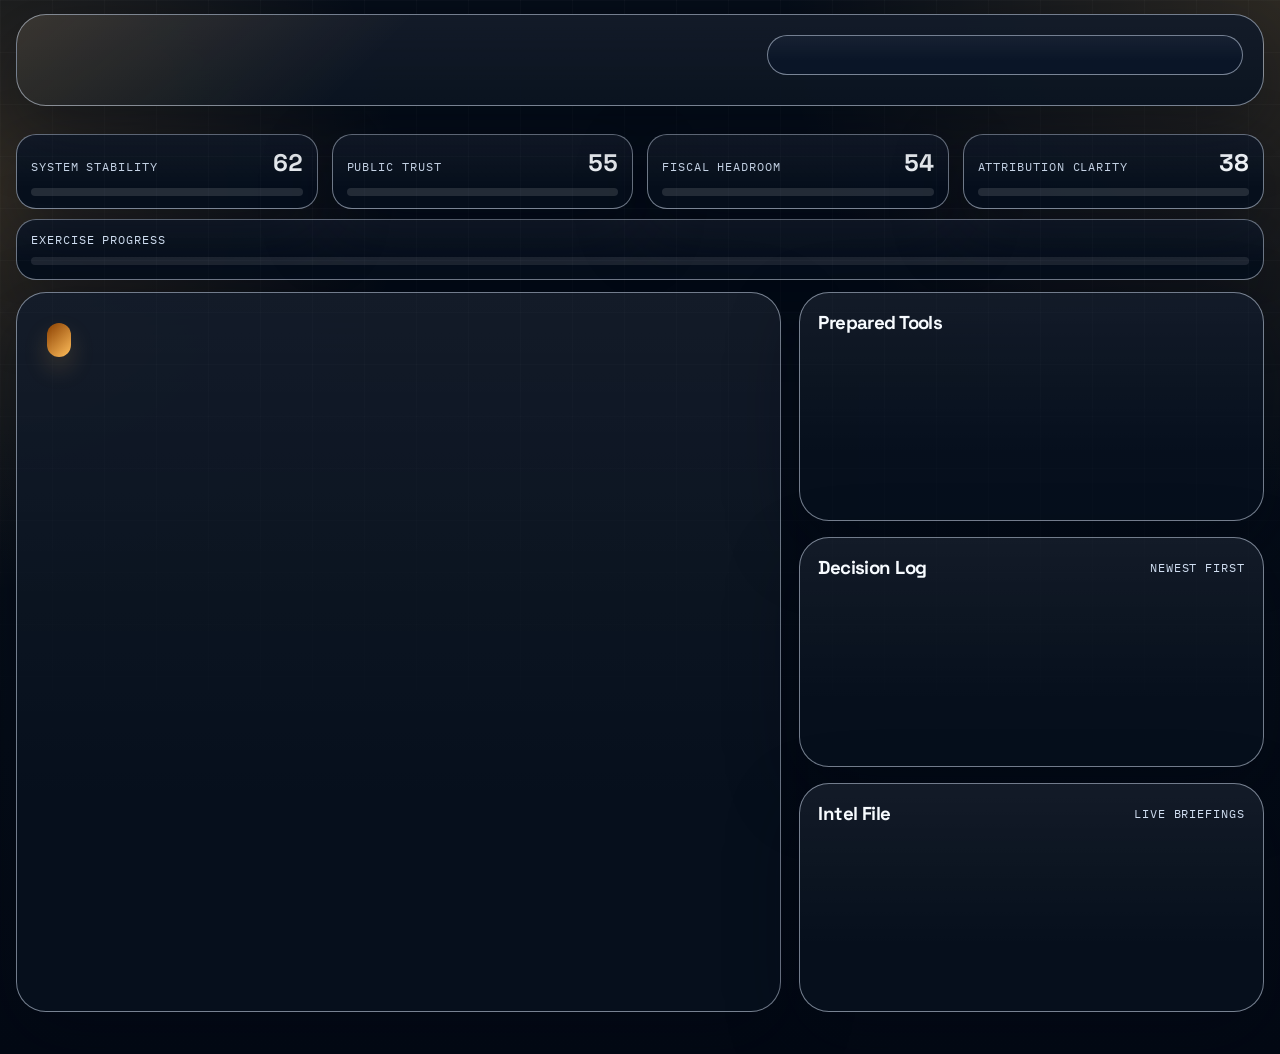
<file: index.html>
<!doctype html>
<html lang="en">
  <head>
    <meta charset="utf-8" />
    <meta name="viewport" content="width=device-width, initial-scale=1" />
    <title>Grey Zone Grid | Preparation</title>
    <link rel="preconnect" href="https://fonts.googleapis.com" />
    <link rel="preconnect" href="https://fonts.gstatic.com" crossorigin />
    <link
      href="https://fonts.googleapis.com/css2?family=IBM+Plex+Mono:wght@400;500;600&family=Space+Grotesk:wght@400;500;700&display=swap"
      rel="stylesheet"
    />
    <link rel="stylesheet" href="styles.css?v=20260312k" />
  </head>
  <body data-page="prep">
    <div class="app-shell">
      <header class="hero">
        <div class="hero-copy">
          <p class="eyebrow" id="pageEyebrow"></p>
          <h1 id="pageHeading"></h1>
          <p class="hero-dek" id="pageDek"></p>
          <div class="hero-actions" id="heroActions"></div>
        </div>

        <div class="hero-side">
          <div class="schematic-card">
            <p class="mini-label" id="pageContextLabel"></p>
            <div class="schematic-grid" aria-hidden="true">
              <span class="schematic-node node-gas"></span>
              <span class="schematic-node node-grid"></span>
              <span class="schematic-node node-wind"></span>
              <span class="schematic-node node-terminal"></span>
              <span class="schematic-line line-one"></span>
              <span class="schematic-line line-two"></span>
              <span class="schematic-line line-three"></span>
            </div>
            <ul class="scenario-list" id="pageContextList"></ul>
          </div>

          <div class="hero-stat-grid" id="pageStatGrid"></div>
        </div>
      </header>

      <nav class="phase-nav" id="phaseNav" aria-label="Game phases"></nav>

      <main class="control-room" id="game">
        <section class="metric-strip" aria-label="Current resilience scores">
          <article class="metric-card metric-stability">
            <div class="metric-head">
              <span class="metric-label">System Stability</span>
              <span class="metric-value" id="metric-stability-value">62</span>
            </div>
            <div class="metric-bar">
              <span class="metric-fill" id="metric-stability-fill"></span>
            </div>
            <p class="metric-copy" id="metric-stability-copy"></p>
          </article>

          <article class="metric-card metric-trust">
            <div class="metric-head">
              <span class="metric-label">Public Trust</span>
              <span class="metric-value" id="metric-trust-value">55</span>
            </div>
            <div class="metric-bar">
              <span class="metric-fill" id="metric-trust-fill"></span>
            </div>
            <p class="metric-copy" id="metric-trust-copy"></p>
          </article>

          <article class="metric-card metric-fiscal">
            <div class="metric-head">
              <span class="metric-label">Fiscal Headroom</span>
              <span class="metric-value" id="metric-fiscal-value">54</span>
            </div>
            <div class="metric-bar">
              <span class="metric-fill" id="metric-fiscal-fill"></span>
            </div>
            <p class="metric-copy" id="metric-fiscal-copy"></p>
          </article>

          <article class="metric-card metric-clarity">
            <div class="metric-head">
              <span class="metric-label">Attribution Clarity</span>
              <span class="metric-value" id="metric-clarity-value">38</span>
            </div>
            <div class="metric-bar">
              <span class="metric-fill" id="metric-clarity-fill"></span>
            </div>
            <p class="metric-copy" id="metric-clarity-copy"></p>
          </article>
        </section>

        <section class="progress-panel">
          <div class="progress-head">
            <p class="mini-label">Exercise Progress</p>
            <p class="progress-text" id="progressText"></p>
          </div>
          <div class="progress-track" aria-hidden="true">
            <span class="progress-fill" id="progressFill"></span>
          </div>
        </section>

        <section class="room-grid">
          <section class="stage-panel" aria-live="polite">
            <div class="stage-header">
              <span class="phase-chip" id="phaseChip"></span>
              <span class="event-counter" id="eventCounter"></span>
            </div>
            <h2 class="stage-title" id="stageTitle"></h2>
            <p class="stage-lead" id="stageLead"></p>
            <div class="signal-row" id="signalRow"></div>
            <div class="stage-body" id="stageBody"></div>
          </section>

          <aside class="sidebar">
            <section class="panel">
              <div class="panel-head">
                <h3>Prepared Tools</h3>
                <span class="panel-meta" id="toolCounter"></span>
              </div>
              <div class="tool-summary" id="toolSummary"></div>
            </section>

            <section class="panel">
              <div class="panel-head">
                <h3>Decision Log</h3>
                <span class="panel-meta">Newest first</span>
              </div>
              <div class="log-list" id="decisionLog"></div>
            </section>

            <section class="panel">
              <div class="panel-head">
                <h3>Intel File</h3>
                <span class="panel-meta">Live briefings</span>
              </div>
              <div class="source-list" id="sourceList"></div>
            </section>
          </aside>
        </section>
      </main>
    </div>

    <script src="app.js?v=20260312j"></script>
  </body>
</html>
</file>
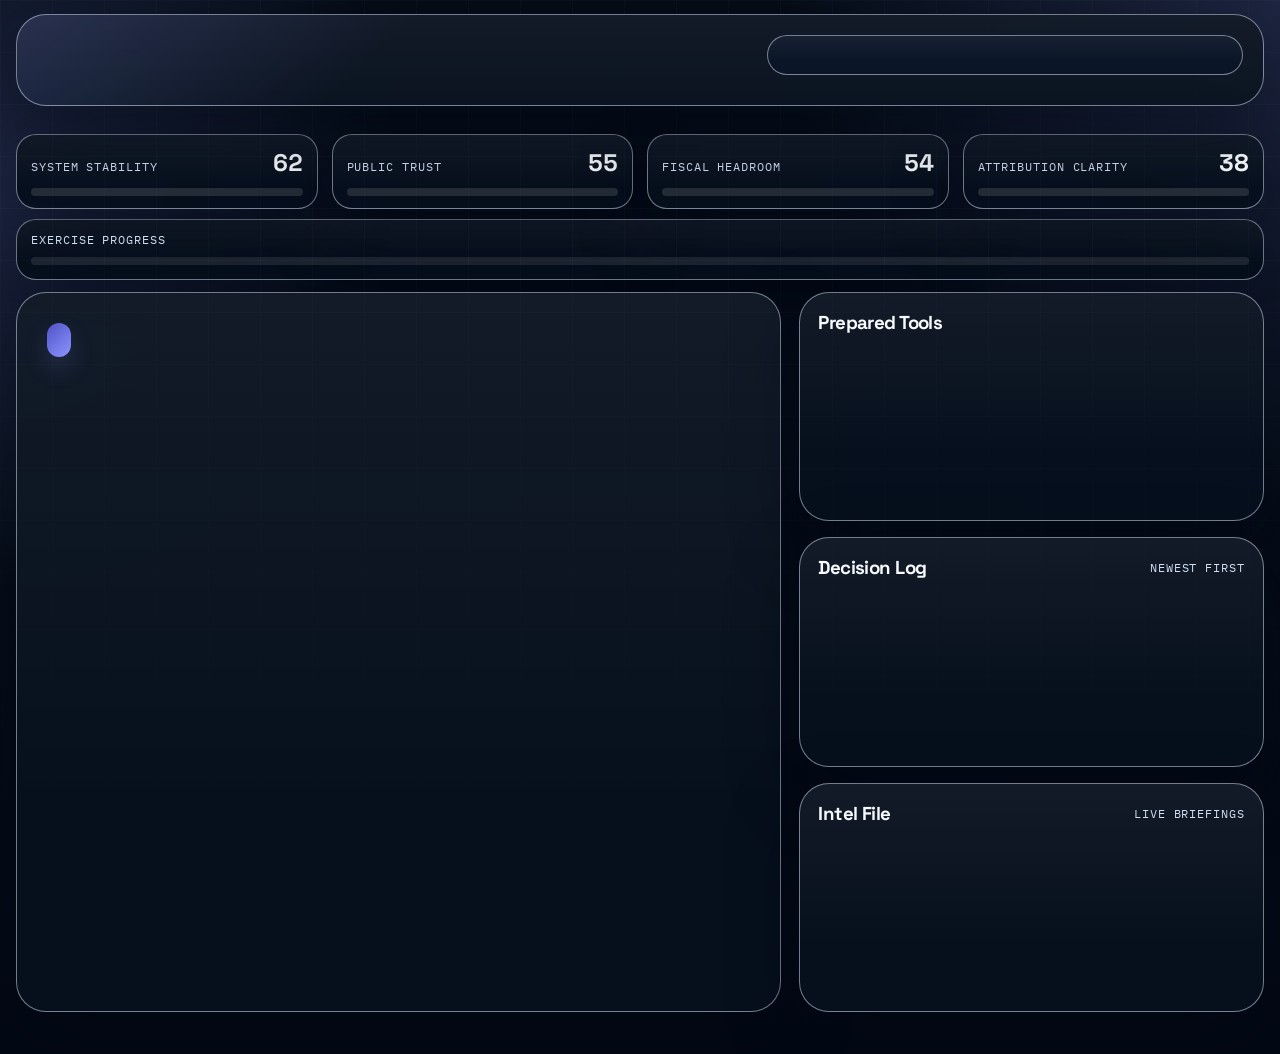
<file: debrief.html>
<!doctype html>
<html lang="en">
  <head>
    <meta charset="utf-8" />
    <meta name="viewport" content="width=device-width, initial-scale=1" />
    <title>Grey Zone Grid | Debrief</title>
    <link rel="preconnect" href="https://fonts.googleapis.com" />
    <link rel="preconnect" href="https://fonts.gstatic.com" crossorigin />
    <link
      href="https://fonts.googleapis.com/css2?family=IBM+Plex+Mono:wght@400;500;600&family=Space+Grotesk:wght@400;500;700&display=swap"
      rel="stylesheet"
    />
    <link rel="stylesheet" href="styles.css?v=20260312k" />
  </head>
  <body data-page="debrief">
    <div class="app-shell">
      <header class="hero">
        <div class="hero-copy">
          <p class="eyebrow" id="pageEyebrow"></p>
          <h1 id="pageHeading"></h1>
          <p class="hero-dek" id="pageDek"></p>
          <div class="hero-actions" id="heroActions"></div>
        </div>
        <div class="hero-side">
          <div class="schematic-card">
            <p class="mini-label" id="pageContextLabel"></p>
            <div class="schematic-grid" aria-hidden="true">
              <span class="schematic-node node-gas"></span>
              <span class="schematic-node node-grid"></span>
              <span class="schematic-node node-wind"></span>
              <span class="schematic-node node-terminal"></span>
              <span class="schematic-line line-one"></span>
              <span class="schematic-line line-two"></span>
              <span class="schematic-line line-three"></span>
            </div>
            <ul class="scenario-list" id="pageContextList"></ul>
          </div>
          <div class="hero-stat-grid" id="pageStatGrid"></div>
        </div>
      </header>
      <nav class="phase-nav" id="phaseNav" aria-label="Game phases"></nav>
      <main class="control-room" id="game">
        <section class="metric-strip" aria-label="Current resilience scores">
          <article class="metric-card metric-stability"><div class="metric-head"><span class="metric-label">System Stability</span><span class="metric-value" id="metric-stability-value">62</span></div><div class="metric-bar"><span class="metric-fill" id="metric-stability-fill"></span></div><p class="metric-copy" id="metric-stability-copy"></p></article>
          <article class="metric-card metric-trust"><div class="metric-head"><span class="metric-label">Public Trust</span><span class="metric-value" id="metric-trust-value">55</span></div><div class="metric-bar"><span class="metric-fill" id="metric-trust-fill"></span></div><p class="metric-copy" id="metric-trust-copy"></p></article>
          <article class="metric-card metric-fiscal"><div class="metric-head"><span class="metric-label">Fiscal Headroom</span><span class="metric-value" id="metric-fiscal-value">54</span></div><div class="metric-bar"><span class="metric-fill" id="metric-fiscal-fill"></span></div><p class="metric-copy" id="metric-fiscal-copy"></p></article>
          <article class="metric-card metric-clarity"><div class="metric-head"><span class="metric-label">Attribution Clarity</span><span class="metric-value" id="metric-clarity-value">38</span></div><div class="metric-bar"><span class="metric-fill" id="metric-clarity-fill"></span></div><p class="metric-copy" id="metric-clarity-copy"></p></article>
        </section>
        <section class="progress-panel"><div class="progress-head"><p class="mini-label">Exercise Progress</p><p class="progress-text" id="progressText"></p></div><div class="progress-track" aria-hidden="true"><span class="progress-fill" id="progressFill"></span></div></section>
        <section class="room-grid">
          <section class="stage-panel" aria-live="polite"><div class="stage-header"><span class="phase-chip" id="phaseChip"></span><span class="event-counter" id="eventCounter"></span></div><h2 class="stage-title" id="stageTitle"></h2><p class="stage-lead" id="stageLead"></p><div class="signal-row" id="signalRow"></div><div class="stage-body" id="stageBody"></div></section>
          <aside class="sidebar">
            <section class="panel"><div class="panel-head"><h3>Prepared Tools</h3><span class="panel-meta" id="toolCounter"></span></div><div class="tool-summary" id="toolSummary"></div></section>
            <section class="panel"><div class="panel-head"><h3>Decision Log</h3><span class="panel-meta">Newest first</span></div><div class="log-list" id="decisionLog"></div></section>
            <section class="panel"><div class="panel-head"><h3>Intel File</h3><span class="panel-meta">Live briefings</span></div><div class="source-list" id="sourceList"></div></section>
          </aside>
        </section>
      </main>
    </div>
    <script src="app.js?v=20260312j"></script>
  </body>
</html>
</file>
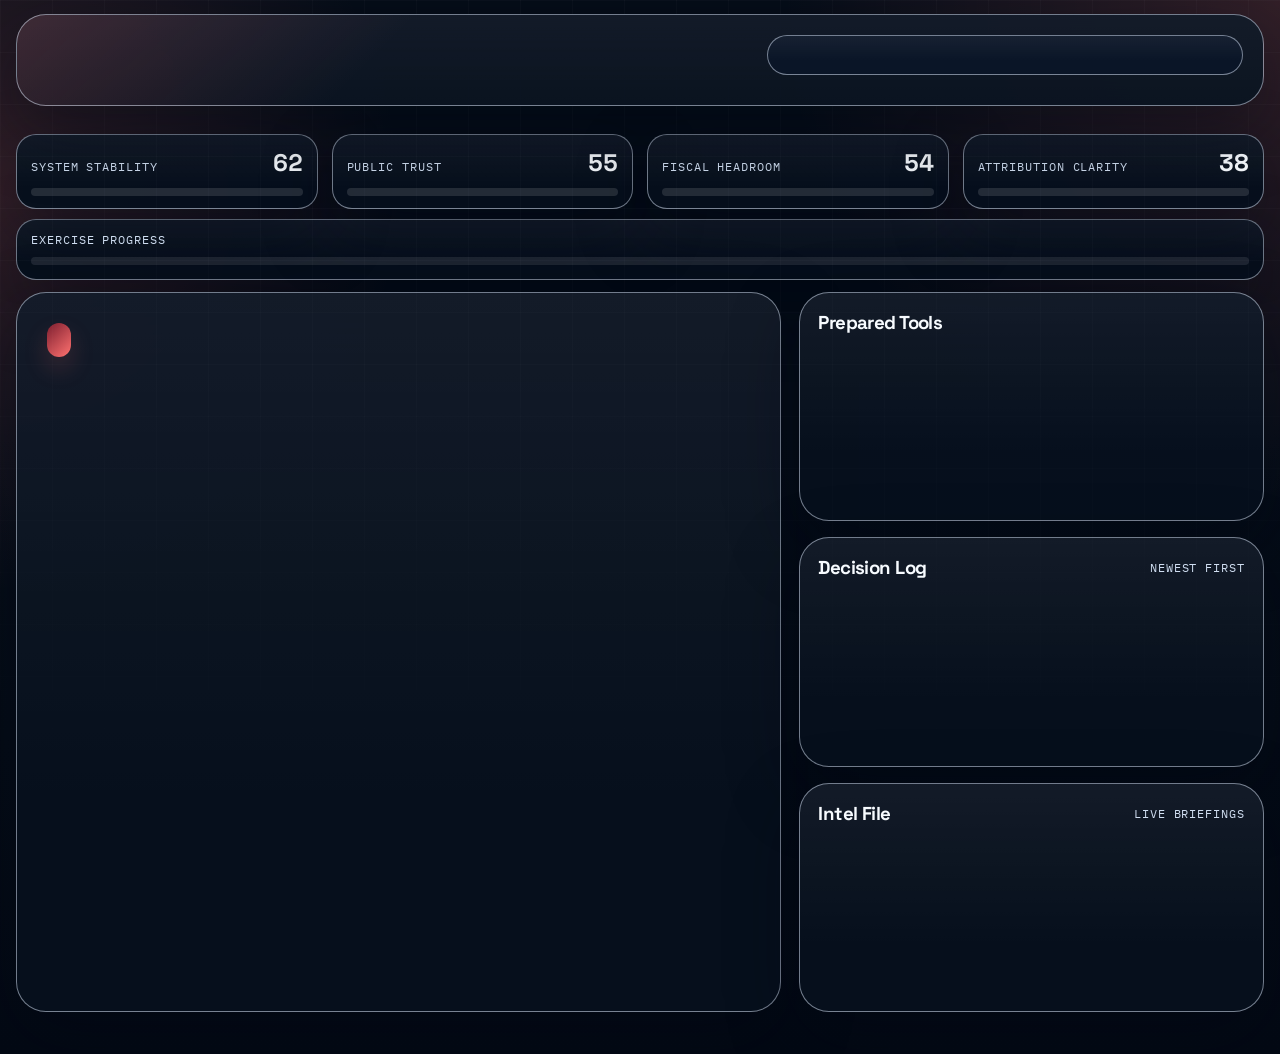
<file: scenario-one.html>
<!doctype html>
<html lang="en">
  <head>
    <meta charset="utf-8" />
    <meta name="viewport" content="width=device-width, initial-scale=1" />
    <title>Grey Zone Grid | Scenario One</title>
    <link rel="preconnect" href="https://fonts.googleapis.com" />
    <link rel="preconnect" href="https://fonts.gstatic.com" crossorigin />
    <link
      href="https://fonts.googleapis.com/css2?family=IBM+Plex+Mono:wght@400;500;600&family=Space+Grotesk:wght@400;500;700&display=swap"
      rel="stylesheet"
    />
    <link rel="stylesheet" href="styles.css?v=20260312k" />
  </head>
  <body data-page="scenario-one">
    <div class="app-shell">
      <header class="hero">
        <div class="hero-copy">
          <p class="eyebrow" id="pageEyebrow"></p>
          <h1 id="pageHeading"></h1>
          <p class="hero-dek" id="pageDek"></p>
          <div class="hero-actions" id="heroActions"></div>
        </div>
        <div class="hero-side">
          <div class="schematic-card">
            <p class="mini-label" id="pageContextLabel"></p>
            <div class="schematic-grid" aria-hidden="true">
              <span class="schematic-node node-gas"></span>
              <span class="schematic-node node-grid"></span>
              <span class="schematic-node node-wind"></span>
              <span class="schematic-node node-terminal"></span>
              <span class="schematic-line line-one"></span>
              <span class="schematic-line line-two"></span>
              <span class="schematic-line line-three"></span>
            </div>
            <ul class="scenario-list" id="pageContextList"></ul>
          </div>
          <div class="hero-stat-grid" id="pageStatGrid"></div>
        </div>
      </header>
      <nav class="phase-nav" id="phaseNav" aria-label="Game phases"></nav>
      <main class="control-room" id="game">
        <section class="metric-strip" aria-label="Current resilience scores">
          <article class="metric-card metric-stability"><div class="metric-head"><span class="metric-label">System Stability</span><span class="metric-value" id="metric-stability-value">62</span></div><div class="metric-bar"><span class="metric-fill" id="metric-stability-fill"></span></div><p class="metric-copy" id="metric-stability-copy"></p></article>
          <article class="metric-card metric-trust"><div class="metric-head"><span class="metric-label">Public Trust</span><span class="metric-value" id="metric-trust-value">55</span></div><div class="metric-bar"><span class="metric-fill" id="metric-trust-fill"></span></div><p class="metric-copy" id="metric-trust-copy"></p></article>
          <article class="metric-card metric-fiscal"><div class="metric-head"><span class="metric-label">Fiscal Headroom</span><span class="metric-value" id="metric-fiscal-value">54</span></div><div class="metric-bar"><span class="metric-fill" id="metric-fiscal-fill"></span></div><p class="metric-copy" id="metric-fiscal-copy"></p></article>
          <article class="metric-card metric-clarity"><div class="metric-head"><span class="metric-label">Attribution Clarity</span><span class="metric-value" id="metric-clarity-value">38</span></div><div class="metric-bar"><span class="metric-fill" id="metric-clarity-fill"></span></div><p class="metric-copy" id="metric-clarity-copy"></p></article>
        </section>
        <section class="progress-panel"><div class="progress-head"><p class="mini-label">Exercise Progress</p><p class="progress-text" id="progressText"></p></div><div class="progress-track" aria-hidden="true"><span class="progress-fill" id="progressFill"></span></div></section>
        <section class="room-grid">
          <section class="stage-panel" aria-live="polite"><div class="stage-header"><span class="phase-chip" id="phaseChip"></span><span class="event-counter" id="eventCounter"></span></div><h2 class="stage-title" id="stageTitle"></h2><p class="stage-lead" id="stageLead"></p><div class="signal-row" id="signalRow"></div><div class="stage-body" id="stageBody"></div></section>
          <aside class="sidebar">
            <section class="panel"><div class="panel-head"><h3>Prepared Tools</h3><span class="panel-meta" id="toolCounter"></span></div><div class="tool-summary" id="toolSummary"></div></section>
            <section class="panel"><div class="panel-head"><h3>Decision Log</h3><span class="panel-meta">Newest first</span></div><div class="log-list" id="decisionLog"></div></section>
            <section class="panel"><div class="panel-head"><h3>Intel File</h3><span class="panel-meta">Live briefings</span></div><div class="source-list" id="sourceList"></div></section>
          </aside>
        </section>
      </main>
    </div>
    <script src="app.js?v=20260312j"></script>
  </body>
</html>
</file>
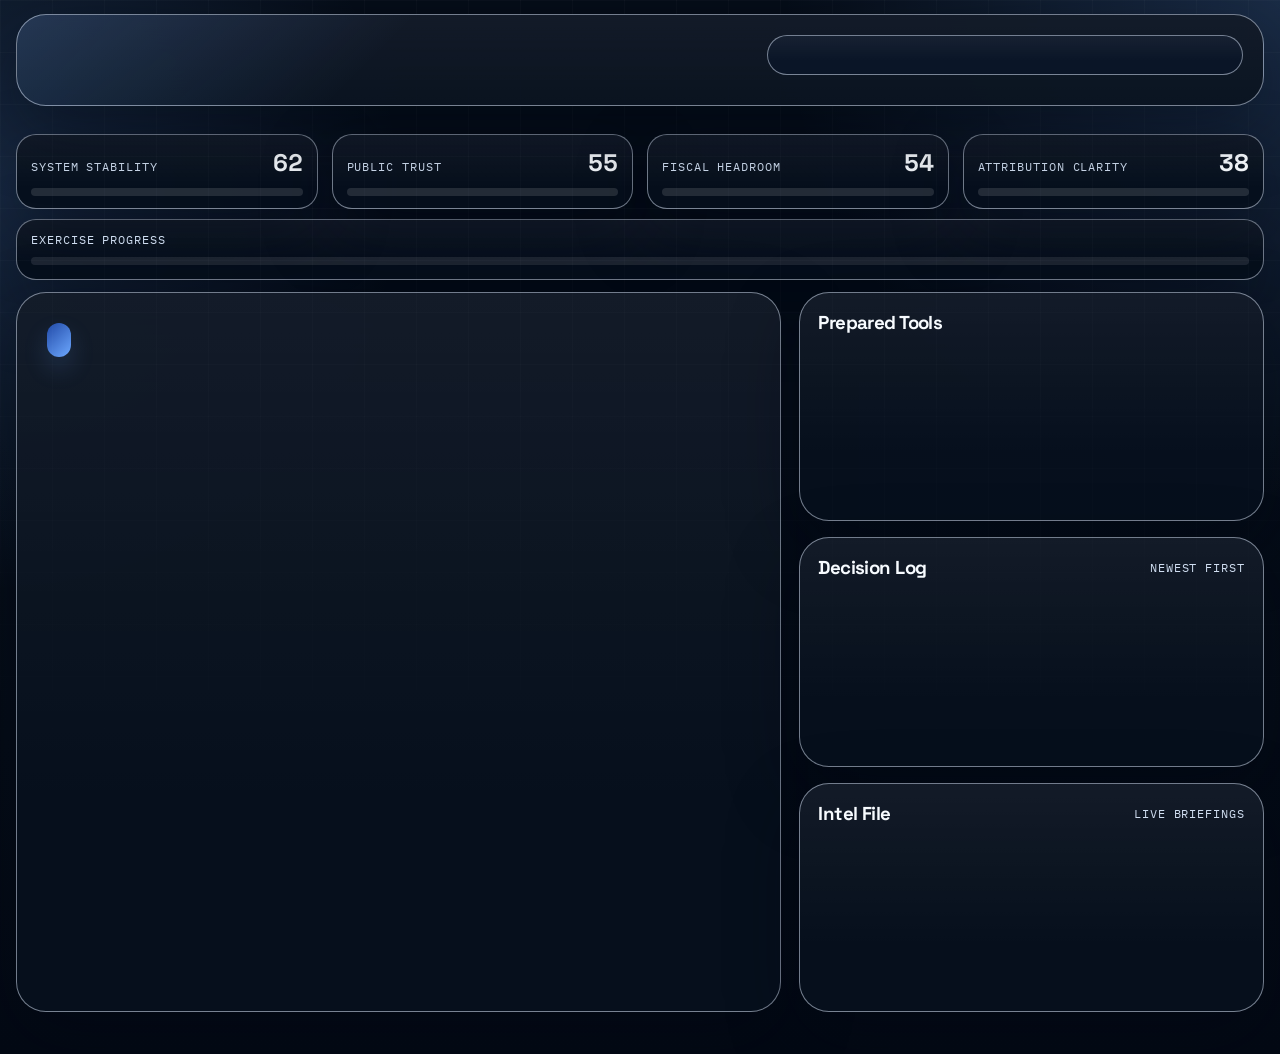
<file: scenario-three.html>
<!doctype html>
<html lang="en">
  <head>
    <meta charset="utf-8" />
    <meta name="viewport" content="width=device-width, initial-scale=1" />
    <title>Grey Zone Grid | Scenario Three</title>
    <link rel="preconnect" href="https://fonts.googleapis.com" />
    <link rel="preconnect" href="https://fonts.gstatic.com" crossorigin />
    <link
      href="https://fonts.googleapis.com/css2?family=IBM+Plex+Mono:wght@400;500;600&family=Space+Grotesk:wght@400;500;700&display=swap"
      rel="stylesheet"
    />
    <link rel="stylesheet" href="styles.css?v=20260312k" />
  </head>
  <body data-page="scenario-three">
    <div class="app-shell">
      <header class="hero">
        <div class="hero-copy">
          <p class="eyebrow" id="pageEyebrow"></p>
          <h1 id="pageHeading"></h1>
          <p class="hero-dek" id="pageDek"></p>
          <div class="hero-actions" id="heroActions"></div>
        </div>
        <div class="hero-side">
          <div class="schematic-card">
            <p class="mini-label" id="pageContextLabel"></p>
            <div class="schematic-grid" aria-hidden="true">
              <span class="schematic-node node-gas"></span>
              <span class="schematic-node node-grid"></span>
              <span class="schematic-node node-wind"></span>
              <span class="schematic-node node-terminal"></span>
              <span class="schematic-line line-one"></span>
              <span class="schematic-line line-two"></span>
              <span class="schematic-line line-three"></span>
            </div>
            <ul class="scenario-list" id="pageContextList"></ul>
          </div>
          <div class="hero-stat-grid" id="pageStatGrid"></div>
        </div>
      </header>
      <nav class="phase-nav" id="phaseNav" aria-label="Game phases"></nav>
      <main class="control-room" id="game">
        <section class="metric-strip" aria-label="Current resilience scores">
          <article class="metric-card metric-stability"><div class="metric-head"><span class="metric-label">System Stability</span><span class="metric-value" id="metric-stability-value">62</span></div><div class="metric-bar"><span class="metric-fill" id="metric-stability-fill"></span></div><p class="metric-copy" id="metric-stability-copy"></p></article>
          <article class="metric-card metric-trust"><div class="metric-head"><span class="metric-label">Public Trust</span><span class="metric-value" id="metric-trust-value">55</span></div><div class="metric-bar"><span class="metric-fill" id="metric-trust-fill"></span></div><p class="metric-copy" id="metric-trust-copy"></p></article>
          <article class="metric-card metric-fiscal"><div class="metric-head"><span class="metric-label">Fiscal Headroom</span><span class="metric-value" id="metric-fiscal-value">54</span></div><div class="metric-bar"><span class="metric-fill" id="metric-fiscal-fill"></span></div><p class="metric-copy" id="metric-fiscal-copy"></p></article>
          <article class="metric-card metric-clarity"><div class="metric-head"><span class="metric-label">Attribution Clarity</span><span class="metric-value" id="metric-clarity-value">38</span></div><div class="metric-bar"><span class="metric-fill" id="metric-clarity-fill"></span></div><p class="metric-copy" id="metric-clarity-copy"></p></article>
        </section>
        <section class="progress-panel"><div class="progress-head"><p class="mini-label">Exercise Progress</p><p class="progress-text" id="progressText"></p></div><div class="progress-track" aria-hidden="true"><span class="progress-fill" id="progressFill"></span></div></section>
        <section class="room-grid">
          <section class="stage-panel" aria-live="polite"><div class="stage-header"><span class="phase-chip" id="phaseChip"></span><span class="event-counter" id="eventCounter"></span></div><h2 class="stage-title" id="stageTitle"></h2><p class="stage-lead" id="stageLead"></p><div class="signal-row" id="signalRow"></div><div class="stage-body" id="stageBody"></div></section>
          <aside class="sidebar">
            <section class="panel"><div class="panel-head"><h3>Prepared Tools</h3><span class="panel-meta" id="toolCounter"></span></div><div class="tool-summary" id="toolSummary"></div></section>
            <section class="panel"><div class="panel-head"><h3>Decision Log</h3><span class="panel-meta">Newest first</span></div><div class="log-list" id="decisionLog"></div></section>
            <section class="panel"><div class="panel-head"><h3>Intel File</h3><span class="panel-meta">Live briefings</span></div><div class="source-list" id="sourceList"></div></section>
          </aside>
        </section>
      </main>
    </div>
    <script src="app.js?v=20260312j"></script>
  </body>
</html>
</file>
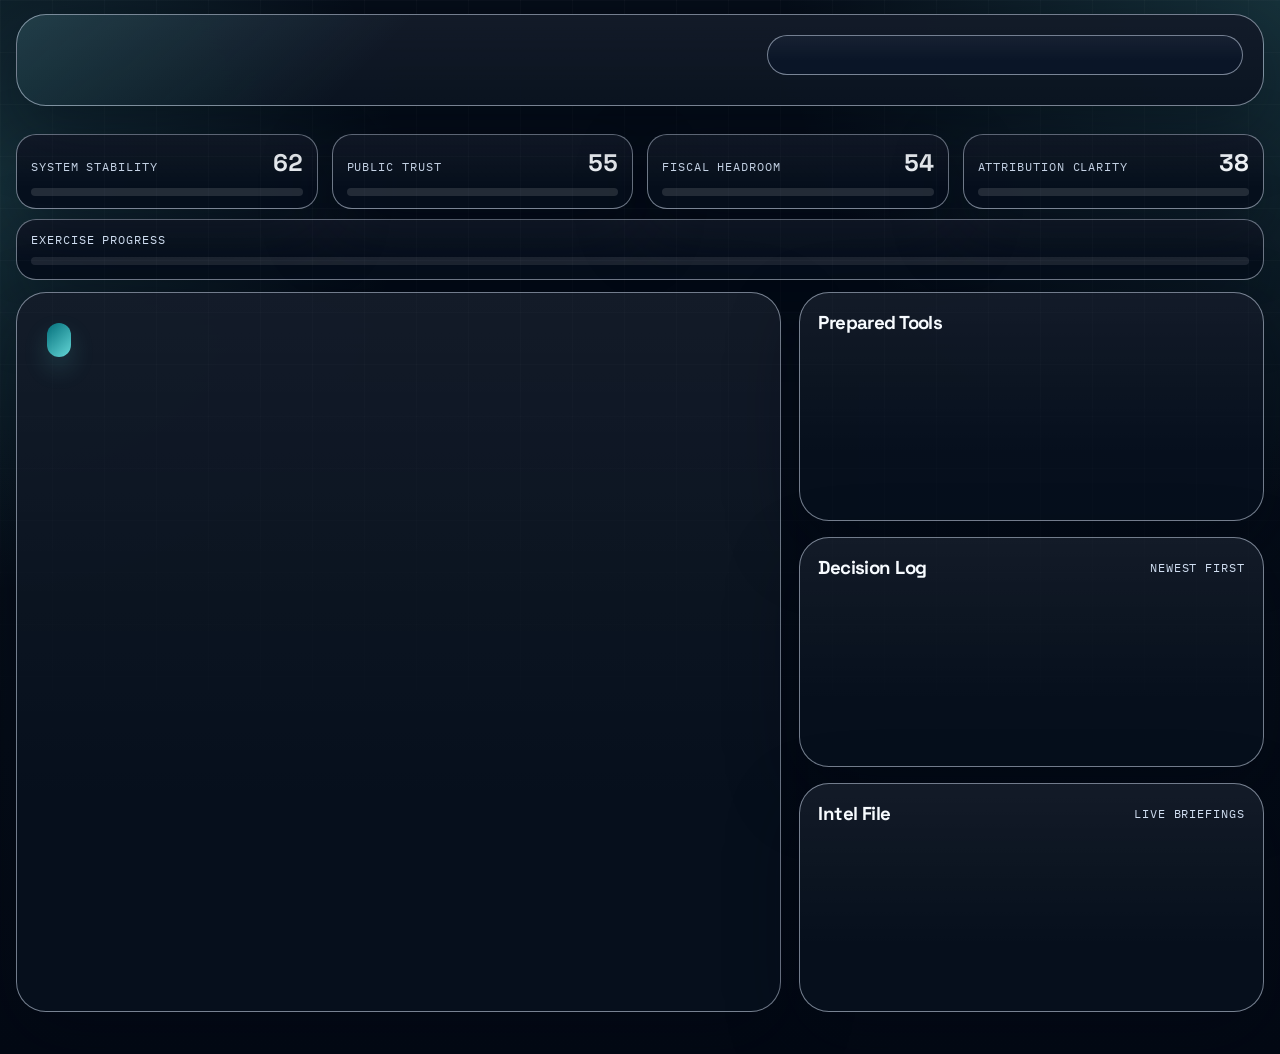
<file: scenario-two.html>
<!doctype html>
<html lang="en">
  <head>
    <meta charset="utf-8" />
    <meta name="viewport" content="width=device-width, initial-scale=1" />
    <title>Grey Zone Grid | Scenario Two</title>
    <link rel="preconnect" href="https://fonts.googleapis.com" />
    <link rel="preconnect" href="https://fonts.gstatic.com" crossorigin />
    <link
      href="https://fonts.googleapis.com/css2?family=IBM+Plex+Mono:wght@400;500;600&family=Space+Grotesk:wght@400;500;700&display=swap"
      rel="stylesheet"
    />
    <link rel="stylesheet" href="styles.css?v=20260312k" />
  </head>
  <body data-page="scenario-two">
    <div class="app-shell">
      <header class="hero">
        <div class="hero-copy">
          <p class="eyebrow" id="pageEyebrow"></p>
          <h1 id="pageHeading"></h1>
          <p class="hero-dek" id="pageDek"></p>
          <div class="hero-actions" id="heroActions"></div>
        </div>
        <div class="hero-side">
          <div class="schematic-card">
            <p class="mini-label" id="pageContextLabel"></p>
            <div class="schematic-grid" aria-hidden="true">
              <span class="schematic-node node-gas"></span>
              <span class="schematic-node node-grid"></span>
              <span class="schematic-node node-wind"></span>
              <span class="schematic-node node-terminal"></span>
              <span class="schematic-line line-one"></span>
              <span class="schematic-line line-two"></span>
              <span class="schematic-line line-three"></span>
            </div>
            <ul class="scenario-list" id="pageContextList"></ul>
          </div>
          <div class="hero-stat-grid" id="pageStatGrid"></div>
        </div>
      </header>
      <nav class="phase-nav" id="phaseNav" aria-label="Game phases"></nav>
      <main class="control-room" id="game">
        <section class="metric-strip" aria-label="Current resilience scores">
          <article class="metric-card metric-stability"><div class="metric-head"><span class="metric-label">System Stability</span><span class="metric-value" id="metric-stability-value">62</span></div><div class="metric-bar"><span class="metric-fill" id="metric-stability-fill"></span></div><p class="metric-copy" id="metric-stability-copy"></p></article>
          <article class="metric-card metric-trust"><div class="metric-head"><span class="metric-label">Public Trust</span><span class="metric-value" id="metric-trust-value">55</span></div><div class="metric-bar"><span class="metric-fill" id="metric-trust-fill"></span></div><p class="metric-copy" id="metric-trust-copy"></p></article>
          <article class="metric-card metric-fiscal"><div class="metric-head"><span class="metric-label">Fiscal Headroom</span><span class="metric-value" id="metric-fiscal-value">54</span></div><div class="metric-bar"><span class="metric-fill" id="metric-fiscal-fill"></span></div><p class="metric-copy" id="metric-fiscal-copy"></p></article>
          <article class="metric-card metric-clarity"><div class="metric-head"><span class="metric-label">Attribution Clarity</span><span class="metric-value" id="metric-clarity-value">38</span></div><div class="metric-bar"><span class="metric-fill" id="metric-clarity-fill"></span></div><p class="metric-copy" id="metric-clarity-copy"></p></article>
        </section>
        <section class="progress-panel"><div class="progress-head"><p class="mini-label">Exercise Progress</p><p class="progress-text" id="progressText"></p></div><div class="progress-track" aria-hidden="true"><span class="progress-fill" id="progressFill"></span></div></section>
        <section class="room-grid">
          <section class="stage-panel" aria-live="polite"><div class="stage-header"><span class="phase-chip" id="phaseChip"></span><span class="event-counter" id="eventCounter"></span></div><h2 class="stage-title" id="stageTitle"></h2><p class="stage-lead" id="stageLead"></p><div class="signal-row" id="signalRow"></div><div class="stage-body" id="stageBody"></div></section>
          <aside class="sidebar">
            <section class="panel"><div class="panel-head"><h3>Prepared Tools</h3><span class="panel-meta" id="toolCounter"></span></div><div class="tool-summary" id="toolSummary"></div></section>
            <section class="panel"><div class="panel-head"><h3>Decision Log</h3><span class="panel-meta">Newest first</span></div><div class="log-list" id="decisionLog"></div></section>
            <section class="panel"><div class="panel-head"><h3>Intel File</h3><span class="panel-meta">Live briefings</span></div><div class="source-list" id="sourceList"></div></section>
          </aside>
        </section>
      </main>
    </div>
    <script src="app.js?v=20260312j"></script>
  </body>
</html>
</file>
<file: styles.css>
:root {
  --bg: #07111f;
  --bg-alt: #0d1a2d;
  --panel: rgba(7, 16, 30, 0.96);
  --panel-strong: rgba(11, 22, 40, 0.99);
  --panel-soft: rgba(255, 255, 255, 0.05);
  --line: rgba(189, 210, 236, 0.24);
  --line-strong: rgba(221, 234, 252, 0.5);
  --ink: #f7fbff;
  --muted: #d0def1;
  --muted-strong: #eef5ff;
  --muted-soft: #afc2db;
  --teal: #64d6d6;
  --amber: #ffbe5c;
  --red: #ff7270;
  --green: #59cf84;
  --blue: #6da8ff;
  --violet: #8d95ff;
  --tag-ink: #f2f7ff;
  --phase-glow: rgba(255, 190, 92, 0.16);
  --phase-chip-start: #8a3f00;
  --phase-chip-end: #ffbe5c;
  --phase-soft: rgba(255, 190, 92, 0.18);
  --shadow: 0 24px 70px rgba(1, 8, 19, 0.42);
  --radius-xl: 30px;
  --radius-lg: 20px;
  --radius-md: 14px;
  --radius-sm: 10px;
}

* {
  box-sizing: border-box;
}

html {
  scroll-behavior: smooth;
}

html,
body {
  margin: 0;
  min-height: 100%;
}

body {
  color: var(--ink);
  font-family: "Space Grotesk", system-ui, sans-serif;
  background:
    radial-gradient(circle at top right, var(--phase-glow), transparent 30%),
    radial-gradient(circle at left 18%, var(--phase-soft), transparent 26%),
    linear-gradient(180deg, #050d18 0%, #050d18 40%, #030914 100%);
}

body[data-page="prep"] {
  --phase-glow: rgba(255, 190, 92, 0.16);
  --phase-chip-start: #8a3f00;
  --phase-chip-end: #ffbe5c;
  --phase-soft: rgba(255, 190, 92, 0.18);
}

body[data-page="scenario-one"] {
  --phase-glow: rgba(255, 114, 112, 0.18);
  --phase-chip-start: #7d1e2f;
  --phase-chip-end: #ff7270;
  --phase-soft: rgba(255, 114, 112, 0.18);
}

body[data-page="scenario-two"] {
  --phase-glow: rgba(100, 214, 214, 0.18);
  --phase-chip-start: #036f7b;
  --phase-chip-end: #64d6d6;
  --phase-soft: rgba(100, 214, 214, 0.18);
}

body[data-page="scenario-three"] {
  --phase-glow: rgba(109, 168, 255, 0.2);
  --phase-chip-start: #214aa8;
  --phase-chip-end: #6da8ff;
  --phase-soft: rgba(109, 168, 255, 0.18);
}

body[data-page="debrief"] {
  --phase-glow: rgba(141, 149, 255, 0.18);
  --phase-chip-start: #4f52c6;
  --phase-chip-end: #8d95ff;
  --phase-soft: rgba(141, 149, 255, 0.18);
}

body::before {
  content: "";
  position: fixed;
  inset: 0;
  pointer-events: none;
  background:
    linear-gradient(rgba(255, 255, 255, 0.03) 1px, transparent 1px),
    linear-gradient(90deg, rgba(255, 255, 255, 0.03) 1px, transparent 1px);
  background-size: 52px 52px;
  mask-image: linear-gradient(180deg, rgba(0, 0, 0, 0.8), transparent);
}

a {
  color: inherit;
}

button,
input,
select,
textarea {
  font: inherit;
  color: inherit;
}

.app-shell {
  width: min(1480px, calc(100% - 32px));
  margin: 0 auto;
  padding: 14px 0 42px;
}

.hero {
  display: grid;
  grid-template-columns: minmax(0, 1.2fr) minmax(340px, 0.8fr);
  gap: 17px;
  padding: clamp(14px, 2.2vw, 20px);
  border: 1px solid var(--line-strong);
  border-radius: var(--radius-xl);
  background:
    linear-gradient(135deg, var(--phase-glow), transparent 30%),
    linear-gradient(180deg, rgba(255, 255, 255, 0.05), rgba(255, 255, 255, 0.015)),
    var(--panel);
  box-shadow: var(--shadow);
  backdrop-filter: blur(20px);
}

.hero-copy {
  max-width: 860px;
}

.eyebrow,
.mini-label,
.metric-label,
.phase-chip,
.event-counter,
.panel-meta,
.signal-pill,
.tool-tag,
.delta-chip,
.ending-score-label,
.result-kicker,
.choice-tag {
  font-family: "IBM Plex Mono", ui-monospace, monospace;
  letter-spacing: 0.08em;
  text-transform: uppercase;
}

.eyebrow,
.mini-label,
.panel-meta {
  color: var(--muted);
  font-size: 0.73rem;
}

h1,
h2,
h3,
h4,
p {
  margin: 0;
}

h1,
h2,
h3,
h4 {
  letter-spacing: -0.03em;
}

h1 {
  margin-top: 8px;
  font-size: clamp(2rem, 4.4vw, 3rem);
  line-height: 1;
}

.hero-dek {
  margin-top: 14px;
  max-width: 74ch;
  color: var(--ink);
  font-size: 1rem;
  line-height: 1.55;
}

.hero-actions {
  display: flex;
  flex-wrap: wrap;
  gap: 12px;
  margin-top: 18px;
}

.primary-button,
.secondary-button,
.ghost-button,
.secondary-link {
  display: inline-flex;
  align-items: center;
  justify-content: center;
  gap: 10px;
  min-height: 44px;
  padding: 0 16px;
  border-radius: 999px;
  border: 1px solid transparent;
  text-decoration: none;
  cursor: pointer;
  transition:
    transform 160ms ease,
    border-color 160ms ease,
    background-color 160ms ease,
    color 160ms ease,
    box-shadow 160ms ease;
}

.primary-button {
  background: linear-gradient(135deg, #a65b00, #ffbe5c);
  color: #fff8ee;
  box-shadow: 0 16px 26px rgba(255, 190, 92, 0.25);
}

.secondary-button,
.secondary-link {
  border-color: var(--line-strong);
  color: var(--ink);
  background: rgba(255, 255, 255, 0.12);
}

.ghost-button {
  border-color: transparent;
  color: var(--muted-strong);
  background: transparent;
}

.primary-button:hover,
.secondary-button:hover,
.ghost-button:hover,
.secondary-link:hover {
  transform: translateY(-1px);
}

.hero-side {
  display: grid;
  grid-template-columns: 1fr;
  gap: 10px;
  align-items: start;
}

.schematic-card,
.hero-stat {
  position: relative;
  overflow: hidden;
  border-radius: var(--radius-lg);
  border: 1px solid var(--line-strong);
  background:
    linear-gradient(180deg, rgba(255, 255, 255, 0.05), transparent 65%),
    var(--panel-strong);
}

.schematic-card {
  display: grid;
  gap: 10px;
  padding: 14px 16px;
}

.schematic-grid {
  display: none;
}

.schematic-node,
.schematic-line {
  position: absolute;
}

.schematic-node {
  width: 14px;
  height: 14px;
  border-radius: 999px;
  box-shadow: 0 0 0 8px rgba(255, 255, 255, 0.02);
}

.node-gas {
  top: 18px;
  left: 24px;
  background: var(--red);
}

.node-grid {
  top: 40px;
  left: 116px;
  background: var(--amber);
}

.node-wind {
  top: 22px;
  right: 30px;
  background: var(--teal);
}

.node-terminal {
  bottom: 16px;
  right: 78px;
  background: var(--blue);
}

.schematic-line {
  height: 2px;
  border-radius: 999px;
  background: linear-gradient(90deg, rgba(255, 255, 255, 0.1), rgba(255, 255, 255, 0.4));
  transform-origin: left center;
}

.line-one {
  top: 24px;
  left: 36px;
  width: 92px;
  transform: rotate(15deg);
}

.line-two {
  top: 46px;
  left: 130px;
  width: 110px;
  transform: rotate(-10deg);
}

.line-three {
  top: 58px;
  left: 126px;
  width: 74px;
  transform: rotate(33deg);
}

.scenario-list {
  display: flex;
  flex-wrap: wrap;
  gap: 8px;
  padding: 0;
  margin: 0;
  list-style: none;
  color: var(--muted-strong);
  font-size: 0.86rem;
}

.scenario-list li {
  padding: 8px 12px;
  border-radius: 999px;
  border: 1px solid rgba(221, 234, 252, 0.18);
  background: rgba(255, 255, 255, 0.07);
}

.scenario-list li::before {
  display: none;
}

.hero-stat-grid {
  display: grid;
  grid-template-columns: repeat(3, minmax(0, 1fr));
  gap: 11px;
}

.hero-stat {
  display: flex;
  flex-direction: column;
  justify-content: center;
  padding: 14px 16px;
}

.hero-stat strong {
  display: block;
  margin-top: 8px;
  font-size: 0.94rem;
  line-height: 1.4;
  color: var(--ink);
}

.phase-nav {
  display: grid;
  grid-template-columns: repeat(5, minmax(0, 1fr));
  gap: 10px;
  margin-top: 14px;
}

.phase-nav-link {
  display: grid;
  gap: 6px;
  min-height: 72px;
  padding: 12px 14px;
  border-radius: var(--radius-lg);
  border: 1px solid rgba(221, 234, 252, 0.16);
  background:
    linear-gradient(180deg, rgba(255, 255, 255, 0.05), transparent 68%),
    rgba(8, 18, 33, 0.92);
  color: var(--ink);
  text-decoration: none;
  box-shadow: var(--shadow);
}

.phase-nav-link.is-current {
  border-color: var(--phase-chip-end);
  background:
    linear-gradient(180deg, rgba(255, 255, 255, 0.08), transparent 60%),
    var(--phase-soft);
}

.phase-nav-link.is-complete {
  border-color: rgba(89, 207, 132, 0.4);
}

.phase-nav-link.is-locked {
  opacity: 0.55;
  cursor: not-allowed;
}

.phase-nav-step {
  color: var(--muted);
  font-size: 0.7rem;
  font-family: "IBM Plex Mono", ui-monospace, monospace;
  letter-spacing: 0.08em;
  text-transform: uppercase;
}

.phase-nav-label {
  font-size: 0.98rem;
  font-weight: 700;
  letter-spacing: -0.02em;
}

.phase-nav-status {
  color: var(--muted-strong);
  font-size: 0.84rem;
  line-height: 1.35;
}

.control-room {
  margin-top: 14px;
}

.metric-strip {
  display: grid;
  grid-template-columns: repeat(4, minmax(0, 1fr));
  gap: 14px;
}

.metric-card,
.progress-panel,
.stage-panel,
.panel {
  border: 1px solid var(--line-strong);
  background:
    linear-gradient(180deg, rgba(255, 255, 255, 0.05), transparent 72%),
    var(--panel);
  box-shadow: var(--shadow);
}

.metric-card {
  padding: 12px 14px;
  border-radius: var(--radius-lg);
}

.metric-head {
  display: flex;
  align-items: baseline;
  justify-content: space-between;
  gap: 12px;
}

.metric-label {
  font-size: 0.72rem;
  color: var(--muted);
}

.metric-value {
  font-size: 1.5rem;
  font-weight: 700;
  font-variant-numeric: tabular-nums;
}

.metric-bar {
  position: relative;
  overflow: hidden;
  height: 8px;
  margin-top: 10px;
  border-radius: 999px;
  background: rgba(255, 255, 255, 0.12);
}

.metric-fill {
  display: block;
  height: 100%;
  border-radius: inherit;
  width: 0;
}

.metric-stability .metric-fill {
  background: linear-gradient(90deg, #3db0f7, #73e2ef);
}

.metric-trust .metric-fill {
  background: linear-gradient(90deg, #ff9d67, #ffd28e);
}

.metric-fiscal .metric-fill {
  background: linear-gradient(90deg, #63d06d, #9df6ac);
}

.metric-clarity .metric-fill {
  background: linear-gradient(90deg, #8a8fff, #78beff);
}

.metric-copy {
  display: none;
}

.progress-panel {
  margin-top: 10px;
  padding: 12px 14px 14px;
  border-radius: var(--radius-lg);
}

.progress-head {
  display: flex;
  justify-content: space-between;
  gap: 16px;
  align-items: flex-end;
}

.progress-text {
  max-width: 70ch;
  color: var(--ink);
}

.progress-track {
  margin-top: 10px;
  overflow: hidden;
  height: 8px;
  border-radius: 999px;
  background: rgba(255, 255, 255, 0.1);
}

.progress-fill {
  display: block;
  height: 100%;
  width: 0;
  border-radius: inherit;
  background: linear-gradient(90deg, var(--phase-chip-start), var(--phase-chip-end));
  transition: width 220ms ease;
}

.room-grid {
  display: grid;
  grid-template-columns: minmax(0, 1.35fr) minmax(320px, 0.82fr);
  gap: 18px;
  margin-top: 12px;
}

.stage-panel,
.panel {
  border-radius: var(--radius-xl);
}

.stage-panel {
  padding: clamp(22px, 3.5vw, 30px);
  min-height: 720px;
}

.stage-header {
  display: flex;
  justify-content: space-between;
  gap: 18px;
  align-items: center;
}

.phase-chip {
  display: inline-flex;
  align-items: center;
  min-height: 34px;
  padding: 0 12px;
  border-radius: 999px;
  color: var(--ink);
  font-size: 0.72rem;
  font-weight: 600;
  background: linear-gradient(135deg, var(--phase-chip-start), var(--phase-chip-end));
  box-shadow: 0 12px 24px var(--phase-soft);
}

.event-counter {
  color: var(--muted);
  font-size: 0.76rem;
}

.stage-title {
  margin-top: 20px;
  font-size: clamp(2rem, 4vw, 3rem);
  line-height: 1.02;
}

.stage-lead {
  margin-top: 14px;
  max-width: 70ch;
  color: var(--ink);
  font-size: 1.02rem;
  line-height: 1.75;
}

.signal-row {
  display: flex;
  flex-wrap: wrap;
  gap: 10px;
  margin-top: 18px;
}

.signal-pill {
  display: inline-flex;
  align-items: center;
  min-height: 34px;
  padding: 0 12px;
  border-radius: 999px;
  border: 1px solid rgba(221, 234, 252, 0.42);
  background: rgba(255, 255, 255, 0.12);
  color: var(--ink);
  font-size: 0.72rem;
}

.stage-body {
  margin-top: 26px;
}

.prep-grid,
.choice-grid,
.debrief-grid,
.history-grid,
.insight-grid,
.recommendation-grid {
  display: grid;
  gap: 16px;
}

.prep-grid {
  grid-template-columns: repeat(2, minmax(0, 1fr));
}

.tool-card,
.choice-card,
.result-card,
.ending-card,
.insight-card,
.history-card,
.recommendation-card {
  border-radius: var(--radius-lg);
  border: 1px solid var(--line-strong);
  background:
    linear-gradient(180deg, rgba(255, 255, 255, 0.06), transparent 60%),
    var(--panel-strong);
}

.tool-card {
  padding: 18px;
  color: var(--ink);
  text-align: left;
  cursor: pointer;
  transition:
    transform 160ms ease,
    border-color 160ms ease,
    box-shadow 160ms ease,
    opacity 160ms ease;
}

.tool-card:hover,
.choice-card:hover {
  transform: translateY(-2px);
}

.tool-card.is-selected {
  border-color: rgba(255, 190, 92, 0.78);
  box-shadow: 0 0 0 1px rgba(255, 190, 92, 0.3) inset;
}

.tool-card.is-disabled {
  opacity: 0.72;
}

.tool-tag,
.choice-tag,
.result-kicker {
  color: var(--tag-ink);
  font-size: 0.72rem;
}

.tool-title,
.choice-title,
.result-title,
.ending-title,
.insight-title,
.recommendation-title {
  margin-top: 10px;
  font-size: 1.2rem;
}

.tool-copy,
.choice-copy,
.result-copy,
.insight-copy,
.history-copy,
.recommendation-copy,
.stage-note,
.score-summary {
  margin-top: 10px;
  color: var(--ink);
  line-height: 1.65;
}

.effect-list,
.bonus-list,
.recommendation-list {
  display: flex;
  flex-wrap: wrap;
  gap: 8px;
  margin-top: 14px;
}

.effect-pill,
.bonus-pill,
.summary-pill {
  display: inline-flex;
  align-items: center;
  min-height: 30px;
  padding: 0 10px;
  border-radius: 999px;
  background: rgba(255, 255, 255, 0.14);
  color: var(--ink);
  font-size: 0.82rem;
}

.prep-actions,
.result-actions,
.debrief-actions {
  display: flex;
  flex-wrap: wrap;
  gap: 12px;
  margin-top: 22px;
}

.stage-note {
  max-width: 70ch;
}

.choice-grid {
  grid-template-columns: repeat(3, minmax(0, 1fr));
}

.choice-card {
  display: flex;
  flex-direction: column;
  align-items: flex-start;
  width: 100%;
  padding: 18px;
  color: var(--ink);
  text-align: left;
  cursor: pointer;
  transition:
    transform 160ms ease,
    border-color 160ms ease,
    box-shadow 160ms ease;
}

.choice-card:focus-visible,
.tool-card:focus-visible,
.primary-button:focus-visible,
.secondary-button:focus-visible,
.ghost-button:focus-visible {
  outline: 2px solid #f8d186;
  outline-offset: 2px;
}

.choice-card strong,
.tool-card strong {
  font-weight: 700;
}

.choice-footer {
  margin-top: auto;
  padding-top: 14px;
  width: 100%;
}

.choice-synergy {
  color: #b5fff8;
  font-size: 0.9rem;
}

.sidebar {
  display: grid;
  gap: 16px;
}

.panel {
  padding: 18px;
}

.panel-head {
  display: flex;
  justify-content: space-between;
  gap: 12px;
  align-items: center;
}

.tool-summary,
.log-list,
.source-list {
  display: grid;
  gap: 12px;
  margin-top: 16px;
}

.summary-card,
.log-item,
.source-item {
  border-radius: var(--radius-md);
  border: 1px solid rgba(221, 234, 252, 0.18);
  background: rgba(255, 255, 255, 0.07);
}

.summary-card {
  padding: 14px;
}

.summary-card h4,
.log-item h4,
.source-item h4 {
  font-size: 1rem;
}

.summary-card p,
.log-item p,
.source-item p {
  margin-top: 8px;
  color: var(--ink);
  line-height: 1.55;
}

.log-item,
.source-item {
  padding: 14px;
}

.log-tag {
  display: inline-flex;
  align-items: center;
  min-height: 28px;
  padding: 0 10px;
  border-radius: 999px;
  background: rgba(255, 255, 255, 0.14);
  color: var(--tag-ink);
  font-size: 0.76rem;
}

.source-meta {
  margin-top: 10px;
  color: var(--muted);
  font-size: 0.8rem;
}

.result-card {
  padding: 22px;
}

.delta-row {
  display: flex;
  flex-wrap: wrap;
  gap: 10px;
  margin-top: 16px;
}

.delta-chip {
  display: inline-flex;
  align-items: center;
  min-height: 36px;
  padding: 0 12px;
  border-radius: 999px;
  font-size: 0.76rem;
}

.delta-chip.is-positive {
  background: rgba(89, 207, 132, 0.18);
  color: #d7ffe2;
  border: 1px solid rgba(89, 207, 132, 0.36);
}

.delta-chip.is-negative {
  background: rgba(255, 114, 112, 0.18);
  color: #ffd3d2;
  border: 1px solid rgba(255, 114, 112, 0.36);
}

.bonus-block {
  margin-top: 18px;
  padding-top: 18px;
  border-top: 1px solid rgba(221, 234, 252, 0.18);
}

.bonus-stack {
  display: grid;
  gap: 10px;
  margin-top: 12px;
}

.bonus-item {
  padding: 12px 14px;
  border-radius: var(--radius-md);
  background: rgba(100, 214, 214, 0.18);
  color: var(--ink);
}

.scoreboard {
  display: grid;
  grid-template-columns: repeat(4, minmax(0, 1fr));
  gap: 12px;
  margin-top: 22px;
}

.score-card {
  padding: 14px;
  border-radius: var(--radius-md);
  background: rgba(255, 255, 255, 0.1);
  border: 1px solid rgba(221, 234, 252, 0.18);
}

.score-card strong {
  display: block;
  margin-top: 10px;
  font-size: 1.4rem;
}

.score-card-scale {
  margin-top: 8px;
  color: var(--ink);
  font-size: 0.86rem;
}

.ending-card,
.insight-card,
.history-card,
.recommendation-card {
  padding: 18px;
}

.ending-banner {
  display: flex;
  flex-wrap: wrap;
  align-items: flex-end;
  justify-content: space-between;
  gap: 18px;
}

.ending-score {
  min-width: 170px;
  text-align: right;
}

.ending-score-label {
  color: var(--muted);
  font-size: 0.74rem;
}

.ending-score-value {
  margin-top: 8px;
  font-size: clamp(2.8rem, 5vw, 4rem);
  line-height: 0.9;
  font-weight: 700;
}

.debrief-grid {
  margin-top: 24px;
}

.insight-grid,
.recommendation-grid,
.history-grid {
  margin-top: 18px;
  grid-template-columns: repeat(2, minmax(0, 1fr));
}

.history-choice {
  margin-top: 12px;
  color: #fff;
  font-size: 1rem;
}

.summary-row {
  display: flex;
  flex-wrap: wrap;
  gap: 10px;
  margin-top: 14px;
}

.empty-state {
  padding: 18px;
  border-radius: var(--radius-md);
  border: 1px dashed rgba(221, 234, 252, 0.22);
  color: var(--ink);
}

.panel-link {
  color: #c1fff9;
  text-decoration: none;
}

.panel-link:hover {
  text-decoration: underline;
}

@media (max-width: 1200px) {
  .hero,
  .room-grid {
    grid-template-columns: 1fr;
  }

  .hero-side {
    grid-template-columns: 1fr;
  }

  .phase-nav {
    grid-template-columns: repeat(3, minmax(0, 1fr));
  }

  .metric-strip,
  .scoreboard {
    grid-template-columns: repeat(2, minmax(0, 1fr));
  }

  .choice-grid,
  .prep-grid,
  .insight-grid,
  .recommendation-grid,
  .history-grid {
    grid-template-columns: repeat(2, minmax(0, 1fr));
  }

  .stage-panel {
    min-height: auto;
  }
}

@media (max-width: 760px) {
  .app-shell {
    width: min(100% - 20px, 1480px);
    padding-top: 18px;
  }

  .hero-stat-grid,
  .phase-nav {
    grid-template-columns: 1fr;
  }

  .hero,
  .stage-panel,
  .panel,
  .metric-card,
  .progress-panel {
    border-radius: 20px;
  }

  .metric-strip,
  .scoreboard,
  .choice-grid,
  .prep-grid,
  .insight-grid,
  .recommendation-grid,
  .history-grid {
    grid-template-columns: 1fr;
  }

  .progress-head,
  .stage-header,
  .panel-head,
  .ending-banner {
    flex-direction: column;
    align-items: flex-start;
  }

  .ending-score {
    text-align: left;
  }
}
</file>
